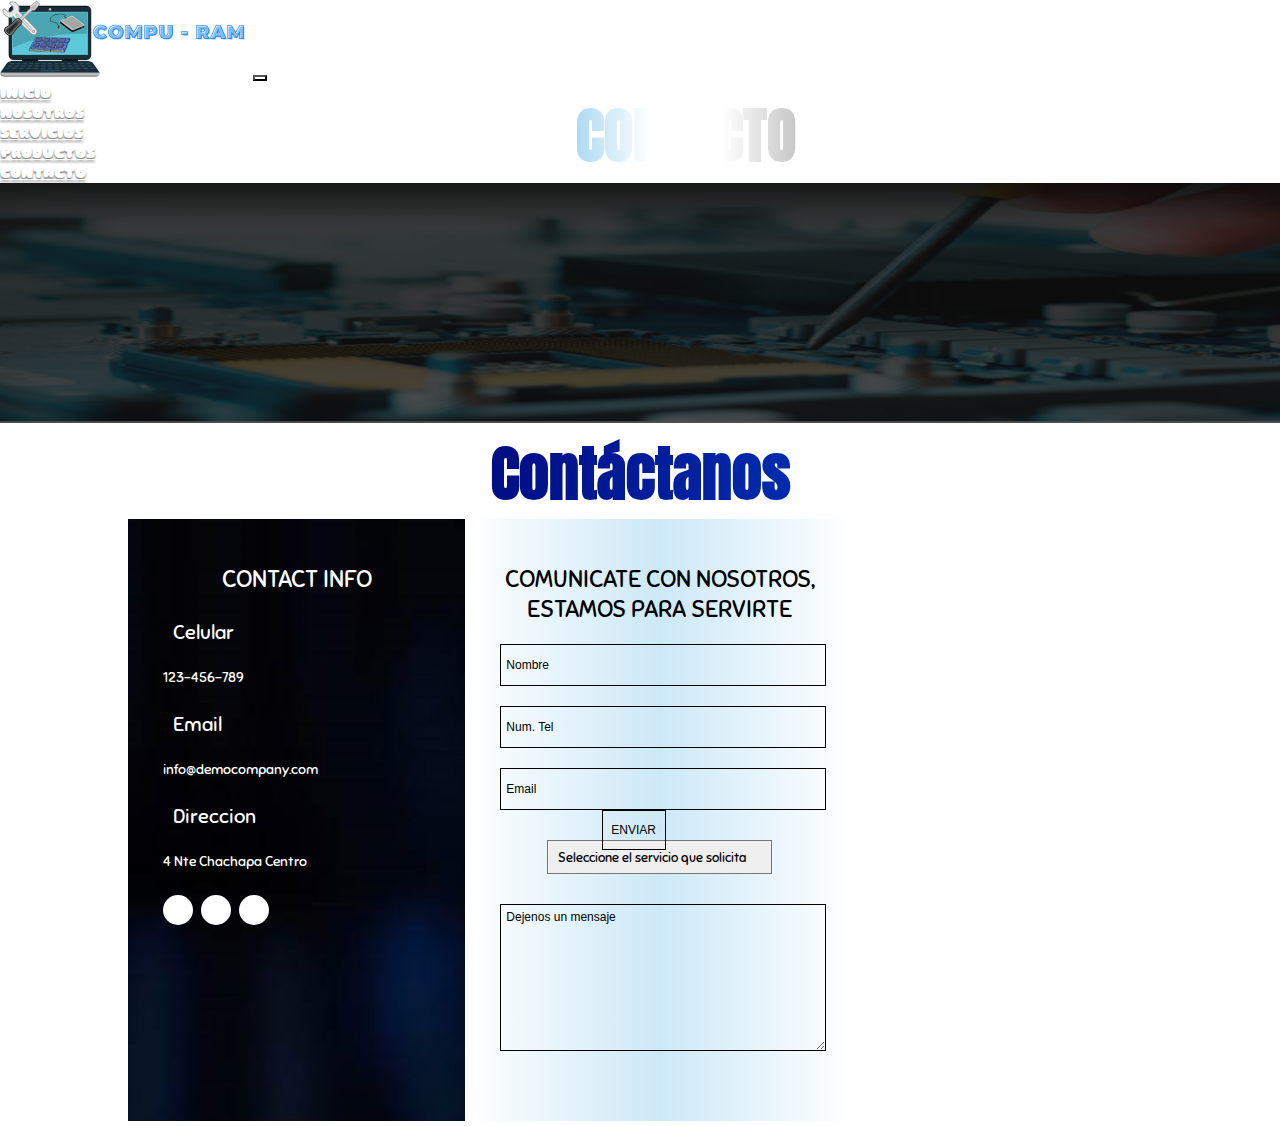
<file: contacto.html>
<!DOCTYPE html>
<html lang="en">

<head>
    <meta charset="UTF-8">
    <meta http-equiv="X-UA-Compatible" content="IE=edge">
    <meta name="viewport" content="width=device-width, initial-scale=1.0">
    <title>ACCETEC</title>
    <link
      href="https://fonts.googleapis.com/css2?family=Moon+Dance&display=swap"
      rel="stylesheet">
    <!-- CSS only -->
    <link href="https://cdn.jsdelivr.net/npm/bootstrap@5.2.3/dist/css/bootstrap.min.css" rel="stylesheet"
        integrity="sha384-rbsA2VBKQhggwzxH7pPCaAqO46MgnOM80zW1RWuH61DGLwZJEdK2Kadq2F9CUG65" crossorigin="anonymous">
    <!--<link rel="stylesheet" href="principal.css">-->
    <link rel="stylesheet" href="estilos.css">
    <link rel="preconnect" href="https://fonts.googleapis.com">
    <link rel="preconnect" href="https://fonts.gstatic.com" crossorigin>
    <link href="https://fonts.googleapis.com/css2?family=Abel&family=Anton&display=swap" rel="stylesheet">
    <link href="https://fonts.googleapis.com/css2?family=Anton&display=swap" rel="stylesheet">
</head>

<body>
  <nav class="navbar navbar-expand-lg navbar-light fixed-top">
    <div class="container">
        <img src="./img/logo.png" alt="">
        <button class="navbar-toggler" type="button"
            data-bs-toggle="collapse"
            data-bs-target="#navbarSupportedContent"
            aria-controls="navbarSupportedContent" aria-expanded="false"
            aria-label="Toggle navigation">
            <span class="navbar-toggler-icon"></span>
        </button>
        <div class="collapse navbar-collapse"
            id="navbarSupportedContent">
            <ul class="navbar-nav ms-auto mb-2 mb-lg-0">

                <li class="nav-item">
                    <a class="nav-link" href="index.html">Inicio</a>
                </li>

                <li class="nav-item">
                    <a class="nav-link" href="nosotros.html">Nosotros</a>
                </li>

                <li class="nav-item">
                    <a class="nav-link" href="servicio-tecnico.html">Servicios</a>
                </li>

                <li class="nav-item">
                    <a class="nav-link" href="productos.html">Productos</a>
                </li>

                <li class="nav-item">
                    <a class="nav-link" href="contacto.html">Contacto</a>
                </li>
            </ul>

        </div>
    </div>
</nav>
      <div class="titSer">
        <div class="serT">
            <h1>CONTACTO</h1>
        </div>
        <img src="./img/contacto.png" alt=""> 
          <h2>Contáctanos</h2>
    </div>

      <div class="contact-wrap">
        <div class="contact-in">
          <center><h1>Contact Info</h1></center>
          <h2><i class="fa fa-phone" aria-hidden="true"></i> Celular</h2>
          <p>123-456-789</p>
          <h2><i class="fa fa-envelope" aria-hidden="true"></i> Email</h2>
          <p>info@democompany.com</p>
          <h2><i class="fa fa-map-marker" aria-hidden="true"></i> Direccion</h2>
          <p>4 Nte  Chachapa Centro</p>
          <ul>
            <li><a href="https://www.facebook.com/profile.php?id=100010514959065"><i class="fa fa-facebook" aria-hidden="true"></i></a></li>
            <li><a href="https://api.whatsapp.com/send?phone=2224281488"><i class="fa fa-whatsapp" aria-hidden="true"></i></a></li>
            <li><a href="https://www.instagram.com/reyes_javi20/"><i class="fa fa-instagram" aria-hidden="true"></i></a></li>
          </ul>
        </div>
        <div class="contact-in">
          <center><h1 style="color: black;">Comunicate con nosotros, estamos para servirte</h1></center>
          <form>
            <input type="text" placeholder="Nombre" class="contact-in-input">
            <input type="text" placeholder="Num. Tel" class="contact-in-input">
            <input type="text" placeholder="Email" class="contact-in-input">
            <div class="sidebar-box">
              <select class="styled-select">
              <option>Seleccione el servicio que solicita</option>
              <option>Instalacion de software </option>
              <option>Asistencia Rápida</option>
              <option>Limpieza de archivos</option>
              <option>Revisión de antivirus</option>   
              <option>Formateo</option>
              </select>
            </div><br>
            <textarea placeholder="Dejenos un mensaje " class="contact-in-textarea"></textarea>
            <center><input type="submit" value="ENVIAR" class="contact-in-btn"></center>
          </form>
        </div>
        <div class="contact-in">
          <iframe src="https://www.google.com/maps/embed?pb=!1m18!1m12!1m3!1d235.71366372007742!2d-98.09349859265976!3d19.04532359999999!2m3!1f0!2f0!3f0!3m2!1i1024!2i768!4f13.1!3m3!1m2!1s0x85cfebbf3ea21507%3A0xbd6d7960da54943f!2sMegainternet!5e0!3m2!1ses-419!2smx!4v1673493084797!5m2!1ses-419!2smx"
                width="700" height="450" style="border:0;" allowfullscreen="" loading="lazy" referrerpolicy="no-referrer-when-downgrade">
          </iframe>
        </div>
      </div>
  <script
  src="https://cdn.jsdelivr.net/npm/bootstrap@5.1.3/dist/js/bootstrap.bundle.min.js"></script>

</body>


</html>
</file>
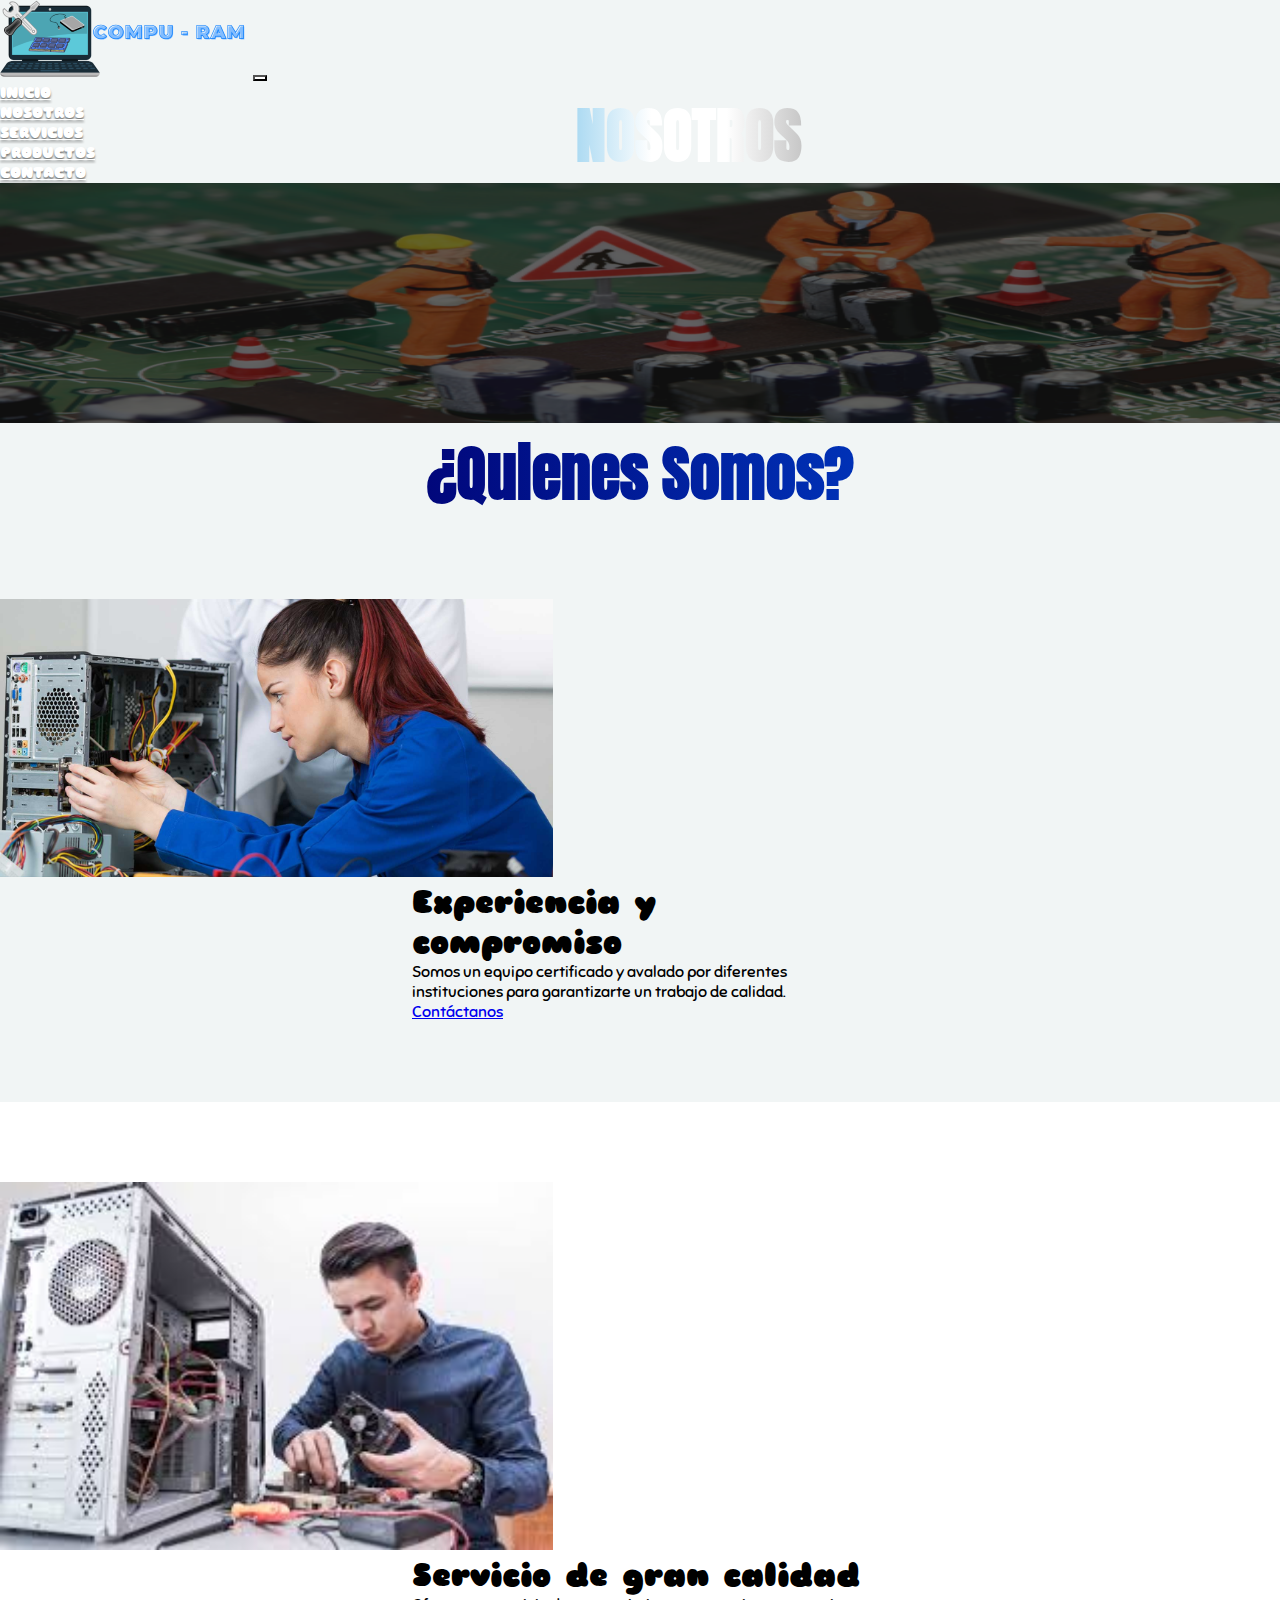
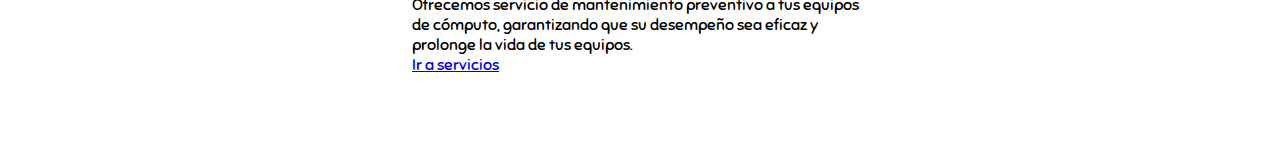
<file: nosotros.html>
<!DOCTYPE html>
<html lang="en">

  <head>
    <meta charset="UTF-8">
    <meta http-equiv="X-UA-Compatible" content="IE=edge">
    <meta name="viewport" content="width=device-width, initial-scale=1.0">
    <title>ACCETEC</title>
    <!-- CSS only -->
    <link
      href="https://cdn.jsdelivr.net/npm/bootstrap@5.2.3/dist/css/bootstrap.min.css"
      rel="stylesheet"
      integrity="sha384-rbsA2VBKQhggwzxH7pPCaAqO46MgnOM80zW1RWuH61DGLwZJEdK2Kadq2F9CUG65"
      crossorigin="anonymous">
     <!--<link rel="stylesheet" href="principal.css">-->
    <link rel="stylesheet" href="estilos.css"> 
     <!-- Google Fonts -->
    <link rel="preconnect" href="https://fonts.googleapis.com">
    <link rel="preconnect" href="https://fonts.gstatic.com" crossorigin>
    <link href="https://fonts.googleapis.com/css2?family=Abel&family=Anton&display=swap" rel="stylesheet">
    <link href="https://fonts.googleapis.com/css2?family=Anton&display=swap" rel="stylesheet">


  </head>

  <body style="background-color:rgb(241, 245, 245);">
    <nav class="navbar navbar-expand-lg navbar-light fixed-top">
        <div class="container">
          <img src="./img/logo.png" alt="">
          <button class="navbar-toggler" type="button" data-bs-toggle="collapse"
            data-bs-target="#navbarSupportedContent"
            aria-controls="navbarSupportedContent" aria-expanded="false"
            aria-label="Toggle navigation">
            <span class="navbar-toggler-icon"></span>
          </button>
          <div class="collapse navbar-collapse" id="navbarSupportedContent">
            <ul class="navbar-nav ms-auto mb-2 mb-lg-0">
  
              <li class="nav-item">
                <a class="nav-link" href="index.html">Inicio</a>
              </li>
  
              <li class="nav-item">
                <a class="nav-link" href="nosotros.html">Nosotros</a>
              </li>
  
              <li class="nav-item">
                <a class="nav-link" href="servicio-tecnico.html">Servicios</a>
              </li>

              <li class="nav-item">
                <a class="nav-link" href="productos.html">Productos</a>
              </li>
  
              <li class="nav-item">
                <a class="nav-link" href="contacto.html">Contacto</a>
              </li>
            </ul>
  
          </div>
        </div>
    </nav>
    <div class="titSer">
      <div class="serT">
          <h1>NOSOTROS</h1>
      </div>
      <img src="./img/NOSOTROS.png" alt=""> 
        <h2>¿Quienes Somos?</h2>
  </div>
     <!-- Hero End -->
  <a id="scroll-down"></a>
  <!-- Section One Start -->
  <section class="steps container-custom">

    <div class="row">
      <div class="col-12 col-sm-6 d-md-flex justify-content-md-ceneter">
        <img src="./img/nos1.jpg" alt="Coffe Flavour" class="img-fluid pb-4 steps__section-thumbnail" width="553" height="746" loading="lazy">
      </div>

      <div class="col-12 col-sm-6 align-self-center justify-content-md-ceneter">

        <div class="steps__content-width">
          <h1 class="h2 mb-4">Experiencia y compromiso</h1>
          <p class="mb-4">Somos un equipo certificado y avalado por diferentes instituciones para garantizarte un trabajo de calidad. </p>
          <a href="/contacto.html">Contáctanos <i class="bi bi-arrow-right"></i></a>

        </div>

      </div>
    </div>
  </section>

  <!-- Section One End -->

  <!-- Section One Start -->
  <section class="steps steps--background">

    <div class="container-custom">

      <div class="row">
        <div class="col-12 col-sm-6 d-md-flex justify-content-md-ceneter order-sm-1">
          <img src="./img/nos2.jpeg" alt="Health Benefits" class="img-fluid pb-4 steps__section-thumbnail" width="553" height="746" loading="lazy">
        </div>

        <div class="col-12 col-sm-6 align-self-center justify-content-md-ceneter">
          <div class="steps__content-width">
            <h1 class="h2 mb-4">Servicio de gran calidad</h1>
            <p class="mb-4">Ofrecemos servicio de mantenimiento preventivo a tus equipos de cómputo, garantizando que su desempeño sea  eficaz y  prolonge la vida de tus equipos.</p>
            <a href="/servicio-tecnico.html">Ir a servicios<i class="bi bi-arrow-right"></i></a>
          </div>
        </div>
      </div>

    </div>
  </section>
  <!-- Section One End -->

  <script>
    const sidenav = () => {
        const menu = document.querySelector('.bar');
        const nav = document.querySelector('.menu');
        
        menu.addEventListener('click', () => {
           menu.classList.toggle('bar-active');
            nav.classList.toggle('nav-active');
        });
    }
    sidenav();
  </script>

  <script
  src="https://cdn.jsdelivr.net/npm/bootstrap@5.1.3/dist/js/bootstrap.bundle.min.js"></script>
    
</body>

</html>
</file>
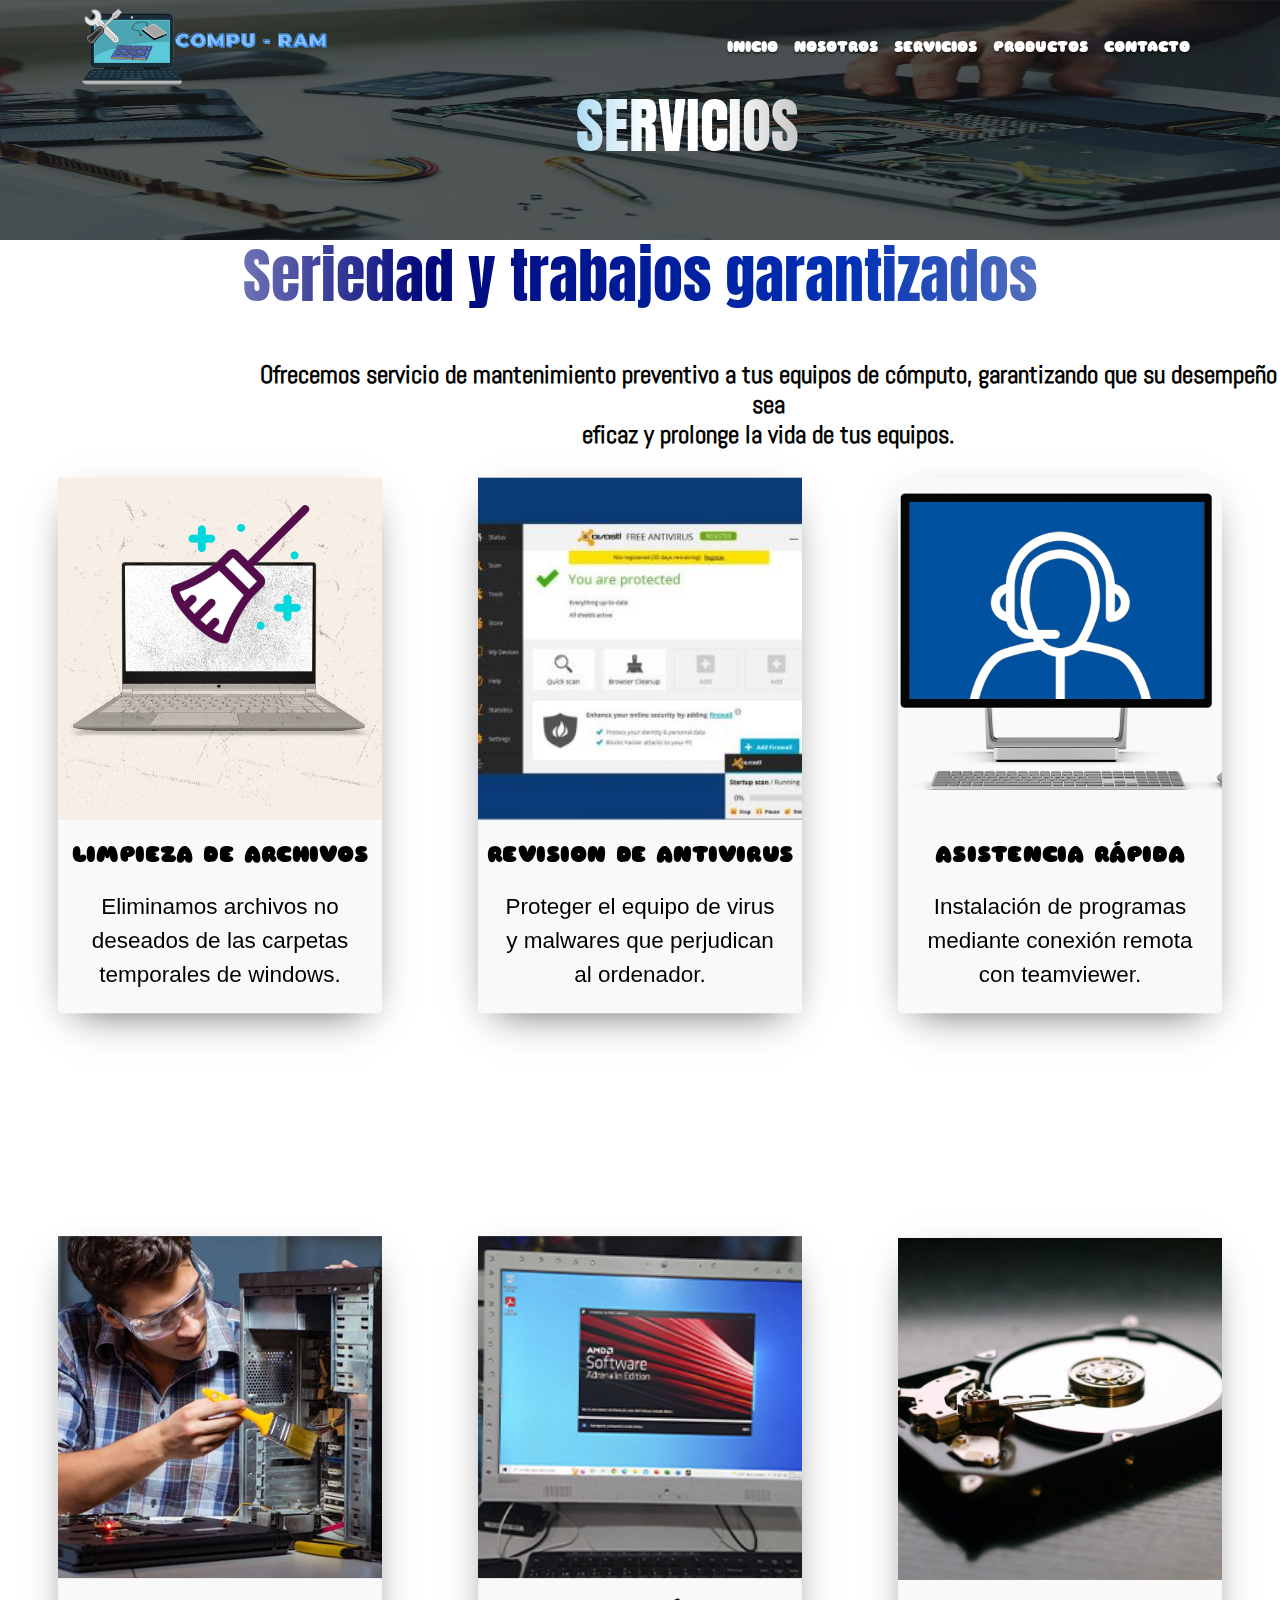
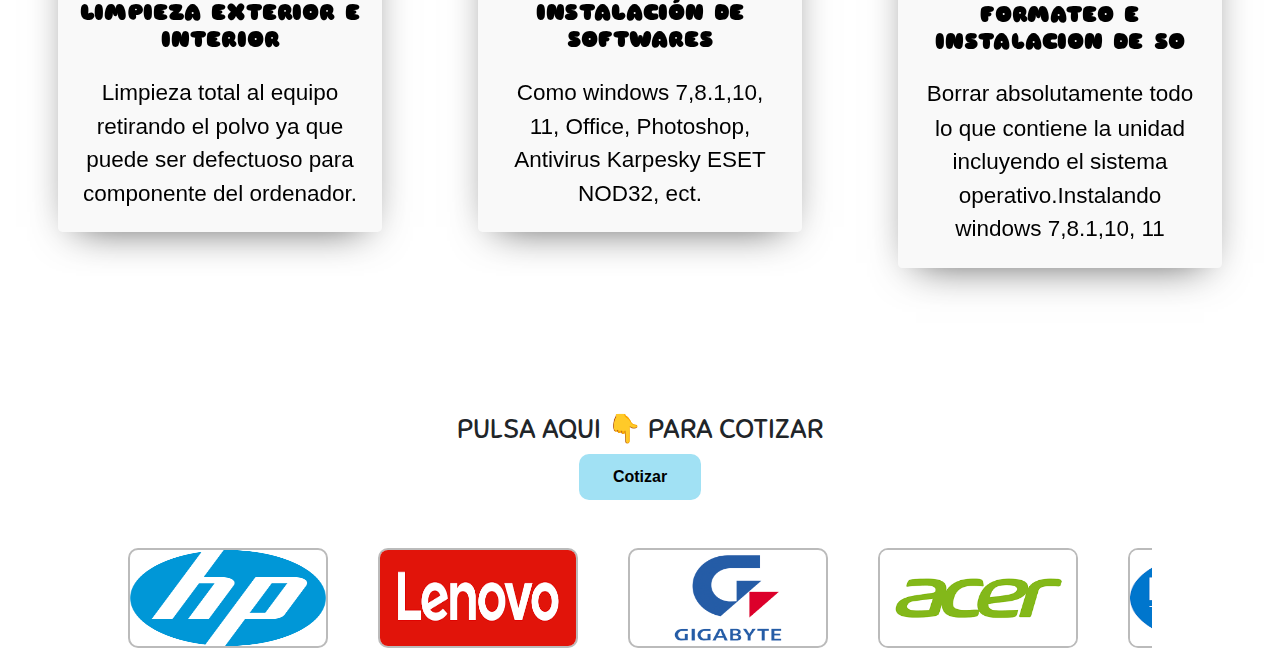
<file: servicio-tecnico.html>
<!DOCTYPE html>
<html lang="en">

<head>
    <meta charset="UTF-8">
    <meta http-equiv="X-UA-Compatible" content="IE=edge">
    <meta name="viewport" content="width=device-width, initial-scale=1.0">
    <title>COMPU-RAM</title>
    <link
    href="https://fonts.googleapis.com/css2?family=Moon+Dance&display=swap"
    rel="stylesheet">
    <link
    href="https://cdn.jsdelivr.net/npm/bootstrap@5.1.3/dist/css/bootstrap.min.css"
    rel="stylesheet">
    <!-- CSS only -->
    <link href="https://cdn.jsdelivr.net/npm/bootstrap@5.2.3/dist/css/bootstrap.min.css" rel="stylesheet"
        integrity="sha384-rbsA2VBKQhggwzxH7pPCaAqO46MgnOM80zW1RWuH61DGLwZJEdK2Kadq2F9CUG65" crossorigin="anonymous">
    <!--<link rel="stylesheet" href="principal.css">-->
    <link rel="preconnect" href="https://fonts.googleapis.com">
    <link rel="preconnect" href="https://fonts.gstatic.com" crossorigin>
    <link href="https://fonts.googleapis.com/css2?family=Abel&family=Anton&display=swap" rel="stylesheet">
    <link href="https://fonts.googleapis.com/css2?family=Anton&display=swap" rel="stylesheet">
     <link rel="stylesheet" href="estilos.css"> 
</head>
<body>
    <nav class="navbar navbar-expand-lg navbar-light fixed-top">
        <div class="container">
            <img src="./img/logo.png" alt="">
            <button class="navbar-toggler" type="button"
                data-bs-toggle="collapse"
                data-bs-target="#navbarSupportedContent"
                aria-controls="navbarSupportedContent" aria-expanded="false"
                aria-label="Toggle navigation">
                <span class="navbar-toggler-icon"></span>
            </button>
            <div class="collapse navbar-collapse"
                id="navbarSupportedContent">
                <ul class="navbar-nav ms-auto mb-2 mb-lg-0">

                    <li class="nav-item">
                        <a class="nav-link" href="index.html">Inicio</a>
                    </li>

                    <li class="nav-item">
                        <a class="nav-link" href="nosotros.html">Nosotros</a>
                    </li>

                    <li class="nav-item">
                        <a class="nav-link" href="servicio-tecnico.html">Servicios</a>
                    </li>

                    <li class="nav-item">
                        <a class="nav-link" href="productos.html">Productos</a>
                    </li>

                    <li class="nav-item">
                        <a class="nav-link" href="contacto.html">Contacto</a>
                    </li>
                </ul>

            </div>
        </div>
    </nav>
    
    <div class="titSer">
        <div class="serT">
            <h1>SERVICIOS</h1>
        </div>
        <img src="./img/servi.png" alt="">
         <h2 id="mant">Seriedad y trabajos garantizados</h2>
          <br><br><h3>Ofrecemos servicio de mantenimiento preventivo a tus equipos de cómputo, garantizando que su desempeño sea <br> eficaz y  prolonge la vida de tus equipos.</h3>
    </div>
    
    <section class="items">
        <div class="item">
            <div class="slider-card">
                <div class="d-flex justify-content-center align-items-center mb-4">
                    <img src="./img/limpieza.png" alt="" >
                </div>
                <h5 class="mb-0 text-center"><b>LIMPIEZA DE ARCHIVOS</b></h5>
                <p class="text-center p-4">Eliminamos archivos no deseados de las carpetas temporales de windows.</p>
            </div>
        </div>
        <div class="item">
            <div class="slider-card">
                <div class="d-flex justify-content-center align-items-center mb-4">
                    <img src="./img/anti.jpg" alt="" >
                </div>
                <h5 class="mb-0 text-center"><b>REVISION DE ANTIVIRUS</b></h5>
                <p class="text-center p-4"> Proteger el equipo de virus y  malwares que  perjudican al  ordenador.</p>
                </p>
            </div>
        </div>
        <div class="item">
            <div class="slider-card">
                <div class="d-flex justify-content-center align-items-center mb-4">
                    <img src="./img/asis.png" alt="" >
                </div>
                <h5 class="mb-0 text-center"><b>ASISTENCIA RÁPIDA</b></h5>
                <p class="text-center p-4">Instalación de programas mediante conexión remota con teamviewer.</p>
            </div>
        </div>
        <div class="item">
            <div class="slider-card">
                <div class="d-flex justify-content-center align-items-center mb-4">
                    <img src="./img/limIntExt.jpg" alt="" >
                </div>
                <h5 class="mb-0 text-center"><b>LIMPIEZA EXTERIOR E INTERIOR</b></h5>
                <p class="text-center p-4">Limpieza total al equipo retirando el polvo ya que puede ser defectuoso para componente del ordenador.</p>
            </div>
        </div>
        <div class="item">
            <div class="slider-card">
                <div class="d-flex justify-content-center align-items-center mb-4">
                    <img src="./img/InsSoft.jpg" alt="" >
                </div>
                <h5 class="mb-0 text-center"><b>INSTALACIÓN DE SOFTWARES</b></h5>
                <p class="text-center p-4">Como windows 7,8.1,10, 11, Office, Photoshop, Antivirus Karpesky ESET NOD32, ect.</p>
            </div>
        </div>
        
        
        <div class="item">
            <div class="slider-card">
                <div class="d-flex justify-content-center align-items-center mb-4">
                    <img src="./img/formateo.jpg" alt="" >
                </div>
                <h5 class="mb-0 text-center"><b>FORMATEO E INSTALACION DE SO</b></h5>
                <p class="text-center p-4">Borrar absolutamente todo lo que contiene la unidad incluyendo el sistema operativo.Instalando windows 7,8.1,10, 11</p>
            </div>
        </div>
    </section>
    <div class="messaje">
        <h3>PULSA AQUI 👇 PARA COTIZAR </h3>
    </div>
    <div class="container">
        <div class="centers">
            <a class="btn" href="contacto.html">Cotizar</a>
        </div><br><br>
    </div>
    <div class="wrapper">
        <div class="slider">
            <div class="slide-track">
                <!-- Img  -->
                <div class="slide">
                    <img src="./img/mar1.png"  alt=""/>
                </div>
                
                <div class="slide">
                    <img src="./img/mar2.png"  alt=""/>
                </div>
                
                <div class="slide">
                    <img src="./img/mar3.png"  alt=""/>
                </div>
                
                <div class="slide">
                    <img src="./img/mar4.png"  alt=""/>
                </div>
                
                <div class="slide">
                    <img src="./img/mar5.png"  alt=""/>
                </div>
                
                <div class="slide">
                    <img src="./img/mar6.png"  alt=""/>
                </div>
                
            </div>
        </div>
    </div>
</div>

</body>


</html>
</file>
<file: principal.css>
@charset "UTF-8";
@import url("https://fonts.googleapis.com/css2?family=Acme&family=Sniglet&display=swap");
@import url('https://fonts.googleapis.com/css2?family=Acme&family=Sniglet&display=swap');
@import "variables";
@import "mixin";
@import url("https://fonts.googleapis.com/css2?family=Acme&family=Sniglet&display=swap");

@import url('https://fonts.googleapis.com/css2?family=Acme&family=Sniglet&display=swap');



* {
	margin: 0;
	padding: 0;
	font-family: 'Acme', sans-serif;
	font-family: 'Sniglet', cursive;
}

body {
	font-family: montserrat;
}

.navbar-nav a {
	font-size: 15px;
	text-transform: uppercase;
	font-weight: 700;
	text-shadow: 0 2px 2px rgba(0, 0, 0, 0.5);
}

.navbar-light .navbar-brand {
	color: #fff;
	font-size: 25px;
	text-transform: uppercase;
	font-weight: bold;
	letter-spacing: 2px;
}

.navbar-light .navbar-brand:focus,
.navbar-light .navbar-brand:hover {
	color: #fff;
}

.navbar-light .navbar-nav .nav-link {
	color: #fff;
}

.navbar-light .navbar-nav .nav-link:focus,
.navbar-light .navbar-nav .nav-link:hover {
	color: #087cfc;
}

.navbar-toggler {
	padding: 1px 5px;
	font-size: 18px;
	line-height: 0.3;
	background: #fff;
}


/*  carousel      */

.carousel-item {
	height: 100vh;
	min-height: 300px;
}

.bg-1 {
	background-image: url(/img/04.png);
}

.bg-2 {
	background-image: url(/img/02.jpg);
}

.bg-3 {
	background-image: url(/img/03.jfif);
}

.bg-1, .bg-2, .bg-3 {
	-webkit-background-size: cover;
	background-size: cover;
}

.carousel-caption {
	bottom: 220px;
	z-index: 2;
}

.carousel-caption h5 {
	font-size: 85px;
	text-transform: capitalize;
	letter-spacing: 2px;
	margin-top: 25px;
	font-family: 'Moon Dance', cursive;
}

.carousel-caption p {
	width: 60%;
	margin: auto;
	font-size: 18px;
	line-height: 1.9;
}


.carousel-caption a {
	text-transform: uppercase;
	text-decoration: none;
	padding: 5px 20px;
	display: inline-block;
	color: #fff;
	margin-top: 15px;
	border-radius: 5px;
}

.carousel-inner:before {
	content: '';
	position: absolute;
	width: 100%;
	height: 100%;
	top: 0;
	left: 0;
	background: rgba(0, 0, 0, 0.6);
	z-index: 1;
}

.carousel-indicators {
	bottom: 65px;
}

.carousel-indicators button {
	width: 100px !important;
}


@media only screen and (min-width: 768px) and (max-width: 991px) {
	.navbar-nav {
		text-align: center;

	}

	.navbar-collapse {
		background: #fff;
	}

	.navbar-collapse .nav-item .nav-link {
		color: #000;
	}

	.carousel-caption {
		bottom: 350px;
	}

	.carousel-caption h5 {
		font-size: 65px;
	}

	.carousel-caption p {
		font-size: 18px;
		width: 100%;
	}
}

@media only screen and (max-width: 767px) {
	.navbar-nav {
		text-align: center;

	}

	.navbar-collapse .nav-item .nav-link {
		color: #000;
	}

	.carousel-caption {
		bottom: 165px;
	}

	.carousel-caption h5 {
		font-size: 25px;
	}

	.carousel-caption p {
		font-size: 12px;
		width: 100%;
	}

	.carousel-caption a {
		padding: 10px 15px;
		font-size: 15px;
	}

	.navbar-collapse {
		background: #fff;
	}
}

/*ESTILOS DE SERVICIO TECNICO*/
.serT h1 {
	margin: 0;
	position: absolute;
	top: 10%;
	left: 45%;
	text-align: center;
	color: #f9f9f9;
}

.titSer img {
	width: 1640px;
	height: 240px;

}

.titSer h1 {
	text-align: center;
	background: linear-gradient(to right, #acdaf2, #ffffff, #ffffff, #c7c7c7);
	color: transparent;
	background-clip: text;
	-webkit-background-clip: text;
	font-size: 60px;
	font-family: 'Anton', sans-serif;
}

.titSer h2 {
	text-align: center;
	background: linear-gradient(to right, #ffffff, #01077b, #0031b6, #c7c7c7);
	color: transparent;
	background-clip: text;
	-webkit-background-clip: text;
	-moz-background-clip: text;
	animation: text 5s linear infinite;
	font-size: 60px;
	font-family: 'Anton', sans-serif;
}

.titSer h3 {
	text-align: center;
	color: black;
	font-size: 25px;
	font-family: 'Abel', sans-serif;
	display: flex;
	margin: 0;
	position: absolute;
	top: 40%;
	left: 20%;
	font-weight: bolder;

}

@keyframes text {
	0% {
		filter: hue-rotate(160deg);
	}

	100% {
		filter: hue-rotate(240deg);
	}
}

.items {
	display: grid;
	grid-template-columns: repeat(3, 1fr);
	padding: 30px 20px;
	grid-column-gap: 20px;
	grid-row-gap: 30px;
}

.item img {
	width: 100%;
	height: 380px;
	object-fit: cover;
	cursor: pointer;
	transition: 0.2s ease;
}

.item img:hover {
	transform: scale(1.04);
}

.item h3 {
	padding: 5px;
	text-align: center;
}

.messaje h3 {
	display: flex;
	justify-content: center;
	align-items: center;
}

.btn {
	margin-left: auto;
	margin-right: auto;
	width: 50px;
	font-family: Arial, Helvetica, sans-serif;
	font-weight: 890;
	background-color: #a1e1f4;
	border-radius: 10px;
	padding: 10px 60px;
	color: #000000;
	text-decoration: none;
	display: flex;
	justify-content: center;
	align-items: center;
}

.btn:hover {
	background-color: transparent;
	border: 2px solid #6c4c3a;
	color: #6c4c3a;
}

.item button:hover {
	transform: scale(1.04);
}

.slider-card {
	color: rgb(0, 0, 0);
	background: #f9f9f9;
	padding: 0px 0px;
	margin: 50px 20px 80px 20px;
	border-radius: 5px;
	box-shadow: 0 15px 45px -20px rgb(0 0 0 / 73%);
	transform: scale(0.9);
	transition: all 0.3s;
}

.slider-card h5 {
	text-align: center;
	font-size: 25px;
	font-family: 'Passion One', cursive;
}

.slider-card p {
	text-align: center;
	font-size: 25px;
	font-family: 'Cuprum', sans-serif;
}

@media screen and (max-width:1000px) {
	.items {
		grid-template-columns: repeat(2, 1fr);
	}
}

@media screen and (max-width:768px) {
	.items {
		grid-template-columns: repeat(1, 1fr);
	}
}

/*carrusel de servicio tecnico marcas*/

.slider {
	height: 110px;
	margin: auto;
	overflow: hidden;
	position: relative;
	width: 80%;
}

.slider .slide-track {
	-webkit-animation: scroll 15s linear infinite;
	animation: scroll 30s linear infinite;
	display: flex;
	width: calc(250px * 14);
}

.slider .slide {
	height: 100px;
	width: 250px;
}

.slider .slide img {
	width: 80%;
	height: 100px;
	border-radius: 10px;
	border: 2px solid #bbbbbb;
}

@-webkit-keyframes scroll {
	0% {
		transform: translateX(0);
	}

	100% {
		transform: translateX(calc(-250px * 7));
	}
}

@keyframes scroll {
	0% {
		transform: translateX(0);
	}

	100% {
		transform: translateX(calc(-250px * 7));
	}
}

/*ESTILOS QUIENES SOMOS*/
:root {
	--bs-body-bg: #ffffff;
}

.steps {
	padding-top: 40px;
	padding-bottom: 40px;
}

.steps__section-thumbnail {
	height: 240px;
	object-fit: cover;
	margin: 0 auto;
}

.steps__content-width {
	max-width: 456px;
	margin: 0 auto;
}

.steps--background {
	background-color: #ffffff;
}

@media (min-width: 544px) {
	.steps {
		padding-top: 80px;
		padding-bottom: 80px;
	}

	.steps__section-thumbnail {
		height: auto;
	}
}

/*ESTILOS CONTACTO*/


.contact-wrap {
	width: 80%;
	height: auto;
	margin: auto;
	display: flex;
	flex-wrap: wrap;
}

.contact-in {
	padding: 45px 35px;
}

.contact-in:nth-child(1) {
	flex: 22%;
	background: url(./img/contac1.jpg);
	color: #fff;
}

.contact-in:nth-child(2) {
	flex: 27%;
	background: linear-gradient(to right, #ffffff, #acdaf29b, #ffffff);
}

.contact-in:nth-child(3) {
	flex: 25%;
	padding: 0;
}

.contact-in h1 {
	font-size: 24px;
	color: rgb(255, 255, 255);
	text-transform: uppercase;
	font-weight: 500;
	margin-bottom: 20px;
}

.contact-in h2 {
	font-size: 20px;
	font-weight: 400;
	margin-bottom: 15px;
}

.contact-in h2 i {
	font-size: 16px;
	width: 40px;
	height: 40px;
	margin-right: 10px;
	background: #f5f5f5;
	color: rgb(0, 0, 0);
	border-radius: 50px;
	line-height: 40px;
	text-align: center;
}

.contact-in p {
	font-size: 14px;
	font-weight: 300;
	margin-bottom: 20px;
}

.contact-in ul {
	padding: 0;
	margin: 0;
}

.contact-in ul li {
	list-style: none;
	display: inline-block;
	margin-right: 5px;
	margin-top: 5px;
}

.contact-in ul li a {
	display: block;
	width: 30px;
	height: 30px;
	text-align: center;
	background: rgb(255, 255, 255);
	border-radius: 50px;
}

.contact-in ul li a i {
	font-size: 14px;
	line-height: 30px;
	color: rgb(0, 0, 0);
}

.contact-in form {
	width: 100%;
	height: auto;
}

.contact-in-input {
	width: 100%;
	height: 40px;
	margin-bottom: 20px;
	border: 1px solid rgb(0, 0, 0);
	outline: none;
	padding-left: 5px;
	background: transparent;
	color: rgb(0, 0, 0);
	font-size: 12px;
	font-weight: 300;
	font-family: 'Poppins', sans-serif;
}

.contact-in-input::placeholder {
	color: rgb(0, 0, 0);
}

.contact-in-textarea {
	width: 100%;
	height: 140px;
	margin-bottom: 20px;
	border: 1px solid rgb(0, 0, 0);
	outline: none;
	padding-top: 5px;
	padding-left: 5px;
	background: transparent;
	color: rgb(0, 0, 0);
	font-size: 12px;
	font-weight: 300;
	font-family: 'Poppins', sans-serif;
}

.contact-in-textarea::placeholder {
	color: rgb(0, 0, 0);
}

.contact-in-btn {
	width: 20%;
	height: 40px;
	border: 1px solid rgb(0, 0, 0);
	background: transparent;
	color: rgb(0, 0, 0);
	font-size: 12px;
	font-weight: 300;
	font-family: 'Poppins', sans-serif;
	cursor: pointer;
	top: 104%;
}

.sidebar-box select {
	display: block;
	padding: 5px 10px;
	height: 42px;
	margin: 10px auto;
	min-width: 225px;
	-webkit-appearance: none;
	height: 34px;
}

.contact-in iframe {
	width: 100%;
	height: 100%;
}

@media only screen and (max-width:490px) {
	.contact-in:nth-child(1) {
		flex: 50%;
	}

	.contact-in:nth-child(2) {
		flex: 50%;
	}

	.contact-in:nth-child(3) {
		flex: 100%;
	}

}

@media only screen and (max-width:360px) {
	.contact-in:nth-child(1) {
		flex: 50%;
	}

	.contact-in:nth-child(2) {
		flex: 50%;
	}

	.contact-in:nth-child(3) {
		flex: 100%;
	}

}
</file>
<file: estilos.css>
@import url('https://fonts.googleapis.com/css2?family=Acme&family=Sniglet&display=swap');



* {
	margin: 0;
	padding: 0;
	font-family: 'Acme', sans-serif;
	font-family: 'Sniglet', cursive;
}

body {
	font-family: montserrat;
}

.navbar-nav a {
	font-size: 15px;
	text-transform: uppercase;
	font-weight: 700;
	text-shadow: 0 2px 2px rgba(0, 0, 0, 0.5);
}

.navbar-light .navbar-brand {
	color: #fff;
	font-size: 25px;
	text-transform: uppercase;
	font-weight: bold;
	letter-spacing: 2px;
}

.navbar-light .navbar-brand:focus,
.navbar-light .navbar-brand:hover {
	color: #fff;
}

.navbar-light .navbar-nav .nav-link {
	color: #fff;
}

.navbar-light .navbar-nav .nav-link:focus,
.navbar-light .navbar-nav .nav-link:hover {
	color: #087cfc;
}

.navbar-toggler {
	padding: 1px 5px;
	font-size: 18px;
	line-height: 0.3;
	background: #fff;
}


/*  carousel      */

.carousel-item {
	height: 100vh;
	min-height: 300px;
}

.bg-1 {
	background-image: url(./img/04.png);
}

.bg-2 {
	background-image: url(./img/02.jpg);
}

.bg-3 {
	background-image: url(./img/03.jfif);
}

.bg-1, .bg-2, .bg-3 {
	-webkit-background-size: cover;
	background-size: cover;
}

.carousel-caption {
	bottom: 220px;
	z-index: 2;
}

.carousel-caption h5 {
	font-size: 85px;
	text-transform: capitalize;
	letter-spacing: 2px;
	margin-top: 25px;
	font-family: 'Moon Dance', cursive;
}

.carousel-caption p {
	width: 60%;
	margin: auto;
	font-size: 18px;
	line-height: 1.9;
}


.carousel-caption a {
	text-transform: uppercase;
	text-decoration: none;
	padding: 5px 20px;
	display: inline-block;
	color: #fff;
	margin-top: 15px;
	border-radius: 5px;
}

.carousel-inner:before {
	content: '';
	position: absolute;
	width: 100%;
	height: 100%;
	top: 0;
	left: 0;
	background: rgba(0, 0, 0, 0.6);
	z-index: 1;
}

.carousel-indicators {
	bottom: 65px;
}

.carousel-indicators button {
	width: 100px !important;
}


@media only screen and (min-width: 768px) and (max-width: 991px) {
	.navbar-nav {
		text-align: center;

	}

	.navbar-collapse {
		background: #fff;
	}

	.navbar-collapse .nav-item .nav-link {
		color: #000;
	}

	.carousel-caption {
		bottom: 350px;
	}

	.carousel-caption h5 {
		font-size: 65px;
	}

	.carousel-caption p {
		font-size: 18px;
		width: 100%;
	}
}

@media only screen and (max-width: 767px) {
	.navbar-nav {
		text-align: center;

	}

	.navbar-collapse .nav-item .nav-link {
		color: #000;
	}

	.carousel-caption {
		bottom: 165px;
	}

	.carousel-caption h5 {
		font-size: 25px;
	}

	.carousel-caption p {
		font-size: 12px;
		width: 100%;
	}

	.carousel-caption a {
		padding: 10px 15px;
		font-size: 15px;
	}

	.navbar-collapse {
		background: #fff;
	}
}

/*ESTILOS DE SERVICIO TECNICO*/
.serT h1 {
	margin: 0;
	position: absolute;
	top: 10%;
	left: 45%;
	text-align: center;
	color: #f9f9f9;
}

.titSer img {
	width: 1640px;
	height: 240px;

}

.titSer h1 {
	text-align: center;
	background: linear-gradient(to right, #acdaf2, #ffffff, #ffffff, #c7c7c7);
	color: transparent;
	background-clip: text;
	-webkit-background-clip: text;
	font-size: 60px;
	font-family: 'Anton', sans-serif;
}

.titSer h2 {
	text-align: center;
	background: linear-gradient(to right, #ffffff, #01077b, #0031b6, #c7c7c7);
	color: transparent;
	background-clip: text;
	-webkit-background-clip: text;
	-moz-background-clip: text;
	animation: text 5s linear infinite;
	font-size: 60px;
	font-family: 'Anton', sans-serif;
}

.titSer h3 {
	text-align: center;
	color: black;
	font-size: 25px;
	font-family: 'Abel', sans-serif;
	display: flex;
	margin: 0;
	position: absolute;
	top: 40%;
	left: 20%;
	font-weight: bolder;

}

@keyframes text {
	0% {
		filter: hue-rotate(160deg);
	}

	100% {
		filter: hue-rotate(240deg);
	}
}

.items {
	display: grid;
	grid-template-columns: repeat(3, 1fr);
	padding: 30px 20px;
	grid-column-gap: 20px;
	grid-row-gap: 30px;
}

.item img {
	width: 100%;
	height: 380px;
	object-fit: cover;
	cursor: pointer;
	transition: 0.2s ease;
}

.item img:hover {
	transform: scale(1.04);
}

.item h3 {
	padding: 5px;
	text-align: center;
}

.messaje h3 {
	display: flex;
	justify-content: center;
	align-items: center;
}

.btn {
	margin-left: auto;
	margin-right: auto;
	width: 50px;
	font-family: Arial, Helvetica, sans-serif;
	font-weight: 890;
	background-color: #a1e1f4;
	border-radius: 10px;
	padding: 10px 60px;
	color: #000000;
	text-decoration: none;
	display: flex;
	justify-content: center;
	align-items: center;
}

.btn:hover {
	background-color: transparent;
	border: 2px solid #6c4c3a;
	color: #6c4c3a;
}

.item button:hover {
	transform: scale(1.04);
}

.slider-card {
	color: rgb(0, 0, 0);
	background: #f9f9f9;
	padding: 0px 0px;
	margin: 50px 20px 80px 20px;
	border-radius: 5px;
	box-shadow: 0 15px 45px -20px rgb(0 0 0 / 73%);
	transform: scale(0.9);
	transition: all 0.3s;
}

.slider-card h5 {
	text-align: center;
	font-size: 25px;
	font-family: 'Passion One', cursive;
}

.slider-card p {
	text-align: center;
	font-size: 25px;
	font-family: 'Cuprum', sans-serif;
}

@media screen and (max-width:1000px) {
	.items {
		grid-template-columns: repeat(2, 1fr);
	}
}

@media screen and (max-width:768px) {
	.items {
		grid-template-columns: repeat(1, 1fr);
	}
}

/*carrusel de servicio tecnico marcas*/

.slider {
	height: 110px;
	margin: auto;
	overflow: hidden;
	position: relative;
	width: 80%;
}

.slider .slide-track {
	-webkit-animation: scroll 15s linear infinite;
	animation: scroll 30s linear infinite;
	display: flex;
	width: calc(250px * 14);
}

.slider .slide {
	height: 100px;
	width: 250px;
}

.slider .slide img {
	width: 80%;
	height: 100px;
	border-radius: 10px;
	border: 2px solid #bbbbbb;
}

@-webkit-keyframes scroll {
	0% {
		transform: translateX(0);
	}

	100% {
		transform: translateX(calc(-250px * 7));
	}
}

@keyframes scroll {
	0% {
		transform: translateX(0);
	}

	100% {
		transform: translateX(calc(-250px * 7));
	}
}

/*ESTILOS QUIENES SOMOS*/
:root {
	--bs-body-bg: #ffffff;
}

.steps {
	padding-top: 40px;
	padding-bottom: 40px;
}

.steps__section-thumbnail {
	height: 240px;
	object-fit: cover;
	margin: 0 auto;
}

.steps__content-width {
	max-width: 456px;
	margin: 0 auto;
}

.steps--background {
	background-color: #ffffff;
}

@media (min-width: 544px) {
	.steps {
		padding-top: 80px;
		padding-bottom: 80px;
	}

	.steps__section-thumbnail {
		height: auto;
	}
}

/*ESTILOS CONTACTO*/


.contact-wrap {
	width: 80%;
	height: auto;
	margin: auto;
	display: flex;
	flex-wrap: wrap;
}

.contact-in {
	padding: 45px 35px;
}

.contact-in:nth-child(1) {
	flex: 22%;
	background: url(./img/contac1.jpg);
	color: #fff;
}

.contact-in:nth-child(2) {
	flex: 27%;
	background: linear-gradient(to right, #ffffff, #acdaf29b, #ffffff);
}

.contact-in:nth-child(3) {
	flex: 25%;
	padding: 0;
}

.contact-in h1 {
	font-size: 24px;
	color: rgb(255, 255, 255);
	text-transform: uppercase;
	font-weight: 500;
	margin-bottom: 20px;
}

.contact-in h2 {
	font-size: 20px;
	font-weight: 400;
	margin-bottom: 15px;
}

.contact-in h2 i {
	font-size: 16px;
	width: 40px;
	height: 40px;
	margin-right: 10px;
	background: #f5f5f5;
	color: rgb(0, 0, 0);
	border-radius: 50px;
	line-height: 40px;
	text-align: center;
}

.contact-in p {
	font-size: 14px;
	font-weight: 300;
	margin-bottom: 20px;
}

.contact-in ul {
	padding: 0;
	margin: 0;
}

.contact-in ul li {
	list-style: none;
	display: inline-block;
	margin-right: 5px;
	margin-top: 5px;
}

.contact-in ul li a {
	display: block;
	width: 30px;
	height: 30px;
	text-align: center;
	background: rgb(255, 255, 255);
	border-radius: 50px;
}

.contact-in ul li a i {
	font-size: 14px;
	line-height: 30px;
	color: rgb(0, 0, 0);
}

.contact-in form {
	width: 100%;
	height: auto;
}

.contact-in-input {
	width: 100%;
	height: 40px;
	margin-bottom: 20px;
	border: 1px solid rgb(0, 0, 0);
	outline: none;
	padding-left: 5px;
	background: transparent;
	color: rgb(0, 0, 0);
	font-size: 12px;
	font-weight: 300;
	font-family: 'Poppins', sans-serif;
}

.contact-in-input::placeholder {
	color: rgb(0, 0, 0);
}

.contact-in-textarea {
	width: 100%;
	height: 140px;
	margin-bottom: 20px;
	border: 1px solid rgb(0, 0, 0);
	outline: none;
	padding-top: 5px;
	padding-left: 5px;
	background: transparent;
	color: rgb(0, 0, 0);
	font-size: 12px;
	font-weight: 300;
	font-family: 'Poppins', sans-serif;
}

.contact-in-textarea::placeholder {
	color: rgb(0, 0, 0);
}

.contact-in-btn {
	width: 5%;
	height: 40px;
	border: 1px solid rgb(0, 0, 0);
	outline: none;
	background: transparent;
	color: rgb(0, 0, 0);
	font-size: 12px;
	font-weight: 300;
	font-family: 'Poppins', sans-serif;
	cursor: pointer;
	margin: 0;
	position: absolute;
	top: 90%;
	left: 47%;
}

.sidebar-box select {
	display: block;
	padding: 5px 10px;
	height: 42px;
	margin: 10px auto;
	min-width: 225px;
	-webkit-appearance: none;
	height: 34px;
}

.contact-in iframe {
	width: 100%;
	height: 100%;
}

@media only screen and (max-width:480px) {
	.contact-in:nth-child(1) {
		flex: 50%;
	}

	.contact-in:nth-child(2) {
		flex: 50%;
	}

	.contact-in:nth-child(3) {
		flex: 100%;
	}

}

@media only screen and (max-width:360px) {
	.contact-in:nth-child(1) {
		flex: 50%;
	}

	.contact-in:nth-child(2) {
		flex: 50%;
	}

	.contact-in:nth-child(3) {
		flex: 100%;
	}

}
</file>
